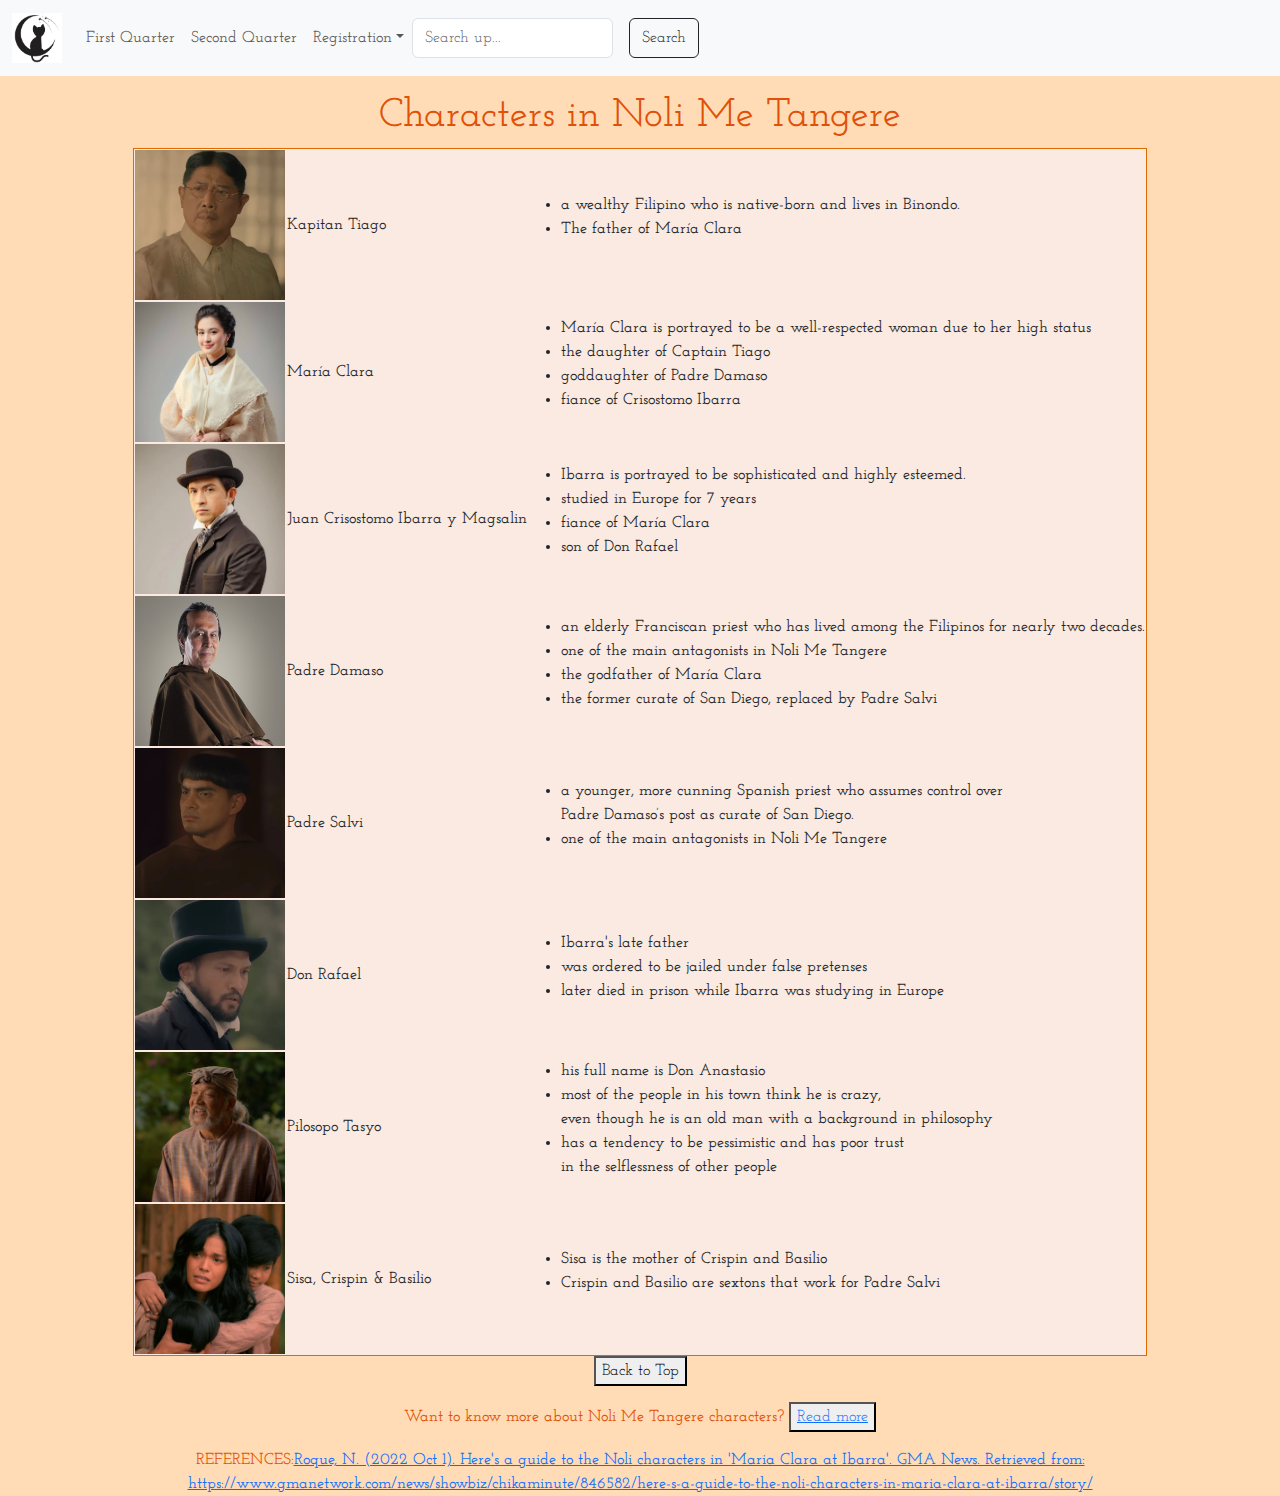
<file: GREENHILLS_ICT9Sapphire_Q1Project_Sabanal_Clara copy.html>
<!DOCTYPE html>
<html>
<head>
	<meta charset="utf-8">
	<meta name="viewport" content="width=device-width, initial-scale=1">
	<link rel="stylesheet" type="text/css" href="https://cdn.jsdelivr.net/npm/bootstrap@5.3.2/dist/css/bootstrap.min.css">
	<link rel="preconnect" href="https://fonts.googleapis.com">
<link rel="preconnect" href="https://fonts.gstatic.com" crossorigin>
<link href="https://fonts.googleapis.com/css2?family=Cormorant+Garamond:ital,wght@0,300;0,400;0,500;0,600;0,700;1,300;1,400;1,500;1,600;1,700&family=Gaegu&family=Josefin+Slab:ital,wght@0,100..700;1,100..700&family=League+Spartan:wght@100..900&family=Madimi+One&family=Mali:ital,wght@0,200;0,300;0,400;0,500;0,600;0,700;1,200;1,300;1,400;1,500;1,600;1,700&family=Noto+Sans+JP:wght@100..900&family=Poppins:ital,wght@0,100;0,200;0,300;0,400;0,500;0,600;0,700;0,800;0,900;1,100;1,200;1,300;1,400;1,500;1,600;1,700;1,800;1,900&family=Quicksand:wght@300..700&display=swap" rel="stylesheet">
<link rel="preconnect" href="https://fonts.googleapis.com">
<link rel="preconnect" href="https://fonts.gstatic.com" crossorigin>
<link href="https://fonts.googleapis.com/css2?family=Cormorant+Garamond:ital,wght@0,300;0,400;0,500;0,600;0,700;1,300;1,400;1,500;1,600;1,700&family=Courgette&family=Gaegu&family=Josefin+Slab:ital,wght@0,100..700;1,100..700&family=League+Spartan:wght@100..900&family=Madimi+One&family=Mali:ital,wght@0,200;0,300;0,400;0,500;0,600;0,700;1,200;1,300;1,400;1,500;1,600;1,700&family=Noto+Sans+JP:wght@100..900&family=Poppins:ital,wght@0,100;0,200;0,300;0,400;0,500;0,600;0,700;0,800;0,900;1,100;1,200;1,300;1,400;1,500;1,600;1,700;1,800;1,900&family=Quicksand:wght@300..700&display=swap" rel="stylesheet">
	<script src="https://cdn.jsdelivr.net/npm/bootstrap@5.3.2/dist/js/bootstrap.bundle.min.js" crossorigin="anonymous"></script>
	<link rel="icon" type="image/x-icon" href="cat no bg.png">
	<title>Q1 PROJECT</title>
	<style>
		body {
			background-color: #FFDCB5;
			font-family: "Josefin Slab", serif;
			font-weight: 550;
		}
		table {
			background-color: #FAEAE1;
			border-color: #E06900;
			padding: 10px;
		}
	</style>
</head>
<body>
	<nav class="navbar navbar-expand-sm navbar-light bg-light"> 
	    <div class="container-fluid">
	     <a class="navbar-brand" href="#">
	     	<img src="cat light.jpeg" alt="cat logo" height="50" width="50"> 
	     </a>

	      <div class="collapse navbar-collapse" id="mynavbar">
	        <ul class="navbar-nav me-auto">
	          <li class="nav-item">
	            <a class="nav-link" href="GREENHILLS_ICT9Sapphire_Q1Project_Sabanal_Clara copy.html">First Quarter</a>
	          </li>

    		<div class="collapse navbar-collapse" id="mynavbar">
    			<ul class="navbar-nav me-auto">
    				<li class="nav-item dropdown">
    					<a class="nav-link" href="ICT9Sapphire_Q2Project_Sabanal_Clara copy">Second Quarter</a>
    				</li>
    			</ul>
    		</div>

    		<li class="nav-item dropdown">
	             <a class="nav-link dropdown-toggle" data-bs-toggle="dropdown" href="#">Registration</a>
	          	<ul class="dropdown-menu">
		            <li><a class="dropdown-item" href="index.html">Sign up</a></li>
		            <li><a class="dropdown-item" href="index.html">Log in</a></li>
	           	</ul>
	        </li>

    		<form class="d-flex">
	          <input class="form-control me-3" type="text" placeholder="Search up...">
	          <button class="btn btn-outline-dark" type="button">Search</button>
	        </form>
    	</div>
		</nav>
		<div class="container mt-3">
			<center><table border="1" bgcolor="#FAEAE1" bordercolor="#E06900" cellspacing="10"></center>
		 		
		 		<h1><font color="#E05008"><center>Characters in Noli Me Tangere</center></h1>

				<tr>
		 			<td><img src="kapitan tiago.webp" alt="kapitan tiago" width="150" height="150"></td>
		 			<td>Kapitan Tiago</td>
		 			<td>
		 				<ul>
		 					<li>a wealthy Filipino who is native-born and lives in Binondo.</li>
		 					<li>The father of María Clara</li>
		 				</ul>
		 			</td>
		 		</tr>

		 		<tr>
		 			<td><img src="maria clara.jpg" alt="maria clara" width="150" height="140"></td>
		 			<td>María Clara</td>
		 			<td>
		 				<ul>
		 					<li>María Clara is portrayed to be a well-respected woman due to her high status</li>
		 					<li>the daughter of Captain Tiago</li>
		 					<li>goddaughter of Padre Damaso</li>
		 					<li>fiance of Crisostomo Ibarra</li>
		 				</ul>
		 			</td>
		 		</tr>

		 		<tr>
		 			<td><img src="ibarra.jpeg" alt="ibarra" width="150" height="150"></td>
		 			<td>Juan Crisostomo Ibarra y Magsalin</td>
		 			<td>
		 				<ul>
		 					<li>Ibarra is portrayed to be sophisticated and highly esteemed.</li>
		 					<li>studied in Europe for 7 years</li>
		 					<li>fiance of María Clara</li>
		 					<li>son of Don Rafael</li>
		 				</ul>
		 			</td>
		 		</tr>

		 		<tr>
		 			<td><img src="padre damaso.jpg" alt="padre damaso" width="150" height="150"></td>
		 			<td>Padre Damaso</td>
		 			<td>
		 				<ul>
		 					<li>an elderly Franciscan priest who has lived among the Filipinos for nearly two decades.</li>
		 					<li>one of the main antagonists in Noli Me Tangere</li>
		 					<li>the godfather of María Clara</li>
		 					<li>the former curate of San Diego, replaced by Padre Salvi</li>
		 				</ul>
		 			</td>
		 		</tr>

		 		<tr>
		 			<td><img src="padre salvi.webp" alt="padre salvi" width="150" height="150"></td>
		 			<td>Padre Salvi</td>
		 			<td>
		 				<ul>
		 					<li>a younger, more cunning Spanish priest who assumes control over<br>Padre Damaso’s post as curate of San Diego.</li>
		 					<li>one of the main antagonists in Noli Me Tangere</li>
		 				</ul>
		 			</td>
		 		</tr>

		 		<tr>
		 			<td><img src="don rafael.webp" alt="don rafael" width="150" height="150"></td>
		 			<td>Don Rafael</td>
		 			<td>
		 				<ul>
		 					<li>Ibarra's late father</li>
		 					<li>was ordered to be jailed under false pretenses</li>
		 					<li>later died in prison while Ibarra was studying in Europe</li>
		 				</ul>
		 			</td>
		 		</tr>

		 		<tr>
		 			<td><img src="pilosopo tasyo.jpg" alt="pilosopo tasyo" width="150" height="150"></td>
		 			<td>Pilosopo Tasyo</td>
		 			<td>
		 				<ul>
		 					<li>his full name is Don Anastasio</li>
		 					<li>most of the people in his town think he is crazy,<br>even though he is an old man with a background in philosophy</li>
		 					<li>has a tendency to be pessimistic and has poor trust<br>in the selflessness of other people</li>
		 				</ul>
		 			</td>
		 		</tr>

				<tr>
		 			<td><img src="sisa crispin at basilio.jpg" alt="sisa, crispin and basilio" width="150" height="150"></td>
		 			<td>Sisa, Crispin & Basilio</td>
		 			<td>
		 				<ul>
		 					<li>Sisa is the mother of Crispin and Basilio</li>
		 					<li>Crispin and Basilio are sextons that work for Padre Salvi</li>
		 				</ul>
		 			</td>
		 		</tr>

		 	</table>

 	<p><button>Back to Top</button></p>

 	<p>Want to know more about Noli Me Tangere characters? <button><a href="https://noypi.com.ph/noli-me-tangere-characters/#sisa">Read more</a></button></p>

 	REFERENCES:<a href="https://www.gmanetwork.com/news/showbiz/chikaminute/846582/here-s-a-guide-to-the-noli-characters-in-maria-clara-at-ibarra/story/">Roque, N. (2022 Oct 1). Here's a guide to the Noli characters in 'Maria Clara at Ibarra'. GMA News. Retrieved from: https://www.gmanetwork.com/news/showbiz/chikaminute/846582/here-s-a-guide-to-the-noli-characters-in-maria-clara-at-ibarra/story/</a>

</body>
</html>
</file>
